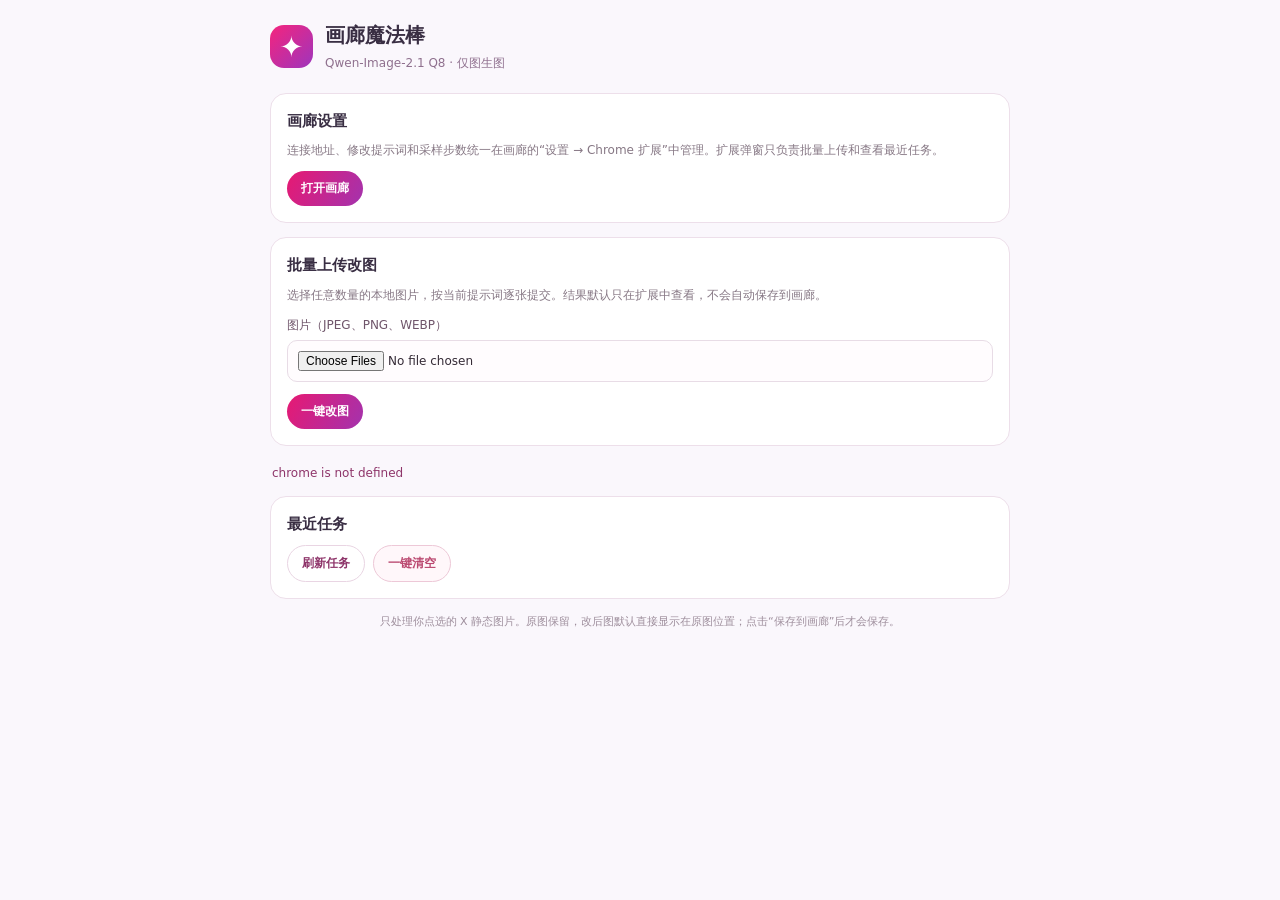
<file: extensions/gallery-qwen-x/popup.html>
<!doctype html>
<html lang="zh-CN"><head><meta charset="utf-8"><meta name="viewport" content="width=device-width,initial-scale=1"><title>画廊魔法棒 · Qwen X</title><link rel="stylesheet" href="ui.css"></head><body>
<main><header><span class="mark">✦</span><div><h1>画廊魔法棒</h1><p>Qwen-Image-2.1 Q8 · 仅图生图</p></div></header>
<section><h2>画廊设置</h2><p>连接地址、修改提示词和采样步数统一在画廊的“设置 → Chrome 扩展”中管理。扩展弹窗只负责批量上传和查看最近任务。</p><div class="actions"><button id="openGallery" class="primary">打开画廊</button></div></section>
<section><h2>批量上传改图</h2><p>选择任意数量的本地图片，按当前提示词逐张提交。结果默认只在扩展中查看，不会自动保存到画廊。</p><label for="uploadImages">图片（JPEG、PNG、WEBP）<input id="uploadImages" type="file" multiple accept="image/jpeg,image/png,image/webp"></label><div class="actions"><button class="primary" id="batchGenerate">一键改图</button><span id="batchStatus" role="status" aria-live="polite"></span></div></section>
<div id="status" role="status"></div><section><h2>最近任务</h2><div id="jobs"></div><div class="actions"><button id="refresh">刷新任务</button><button id="clearJobs">一键清空</button></div></section><footer>只处理你点选的 X 静态图片。原图保留，改后图默认直接显示在原图位置；点击“保存到画廊”后才会保存。</footer></main><script src="shared.js"></script><script src="popup.js"></script></body></html>
</file>
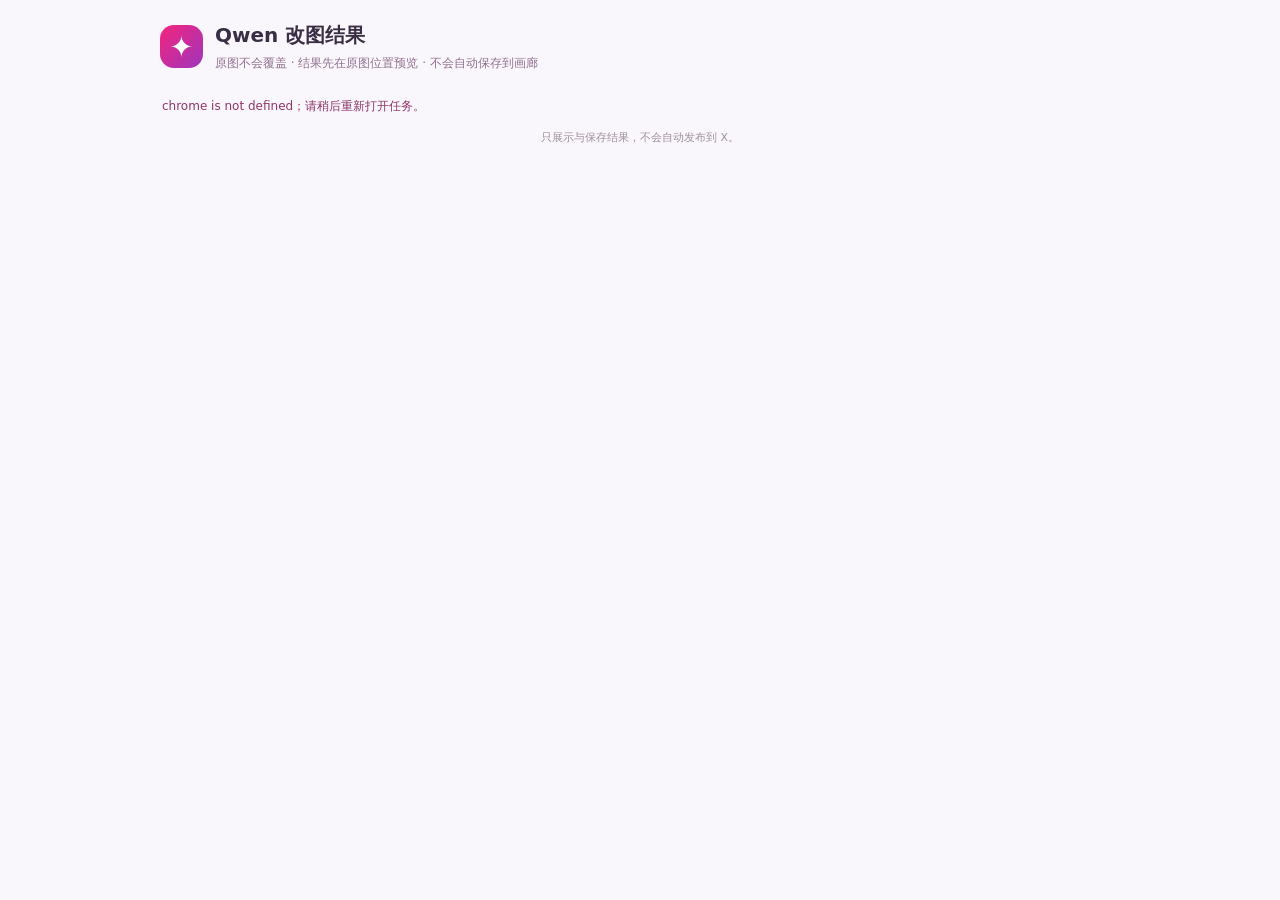
<file: extensions/gallery-qwen-x/result.html>
<!doctype html><html lang="zh-CN"><head><meta charset="utf-8"><meta name="viewport" content="width=device-width,initial-scale=1"><title>Qwen 改图结果</title><link rel="stylesheet" href="ui.css"></head><body class="result"><main><header><span class="mark">✦</span><div><h1>Qwen 改图结果</h1><p>原图不会覆盖 · 结果先在原图位置预览 · 不会自动保存到画廊</p></div></header><div id="status" role="status">正在读取任务…</div><section id="preview" hidden><div class="compare-labels"><span>原图</span><span>Qwen 改后</span></div><div class="compare" id="compare"><img id="before" alt="原图"><img class="after" id="after" alt="Qwen 修改后"><div class="divider"></div></div><input id="split" aria-label="原图与改后对比" type="range" min="0" max="100" value="50"><div class="actions"><a class="button" id="download" download="qwen-x-edit.png">下载改图</a><button class="primary" id="saveGallery">保存到画廊</button><button id="gallery">打开画廊</button><button id="source">打开原帖</button></div></section><footer>只展示与保存结果，不会自动发布到 X。</footer></main><script src="result.js"></script></body></html>
</file>
<file: extensions/gallery-qwen-x/ui.css>
*{box-sizing:border-box}body{margin:0;background:#faf7fc;color:#392e43;font:14px/1.55 system-ui,-apple-system,sans-serif;min-width:360px}main{max-width:780px;margin:auto;padding:20px}header{display:flex;align-items:center;gap:12px;margin-bottom:20px}.mark{display:grid;place-items:center;background:linear-gradient(135deg,#f5247d,#9e35bd);color:white;width:43px;height:43px;border-radius:14px;font-size:29px;flex-shrink:0}h1{font-size:20px;margin:0}header p{margin:3px 0 0;color:#8f708e;font-size:12px}h2{font-size:15px;margin:0 0 8px}section{background:#fff;border:1px solid #eddfea;border-radius:16px;padding:16px;margin-bottom:14px}p{font-size:12px;color:#877885;margin:0 0 12px}label{display:block;font-size:12px;color:#6f556a;margin-bottom:12px}input,textarea{display:block;width:100%;padding:10px;border:1px solid #e8dce6;border-radius:10px;font:inherit;color:#342a36;background:#fffcfe;margin-top:5px}textarea{resize:vertical}button,.button{border:1px solid #e9d5e3;border-radius:99px;background:#fff;color:#8e356a;padding:9px 14px;cursor:pointer;font:600 12px system-ui;text-decoration:none}button.primary,.button.primary{background:linear-gradient(120deg,#e71972,#a333ae);color:white;border:0}button:hover{filter:brightness(.98)}button:disabled{opacity:.55;cursor:wait}.actions{display:flex;flex-wrap:wrap;gap:8px;align-items:center}#status{font-size:12px;white-space:pre-wrap;overflow-wrap:anywhere;color:#8e356a;padding:4px 2px 14px;min-height:20px}.job{padding:10px 0;border-top:1px solid #f2e9f0;display:flex;align-items:center;justify-content:space-between;gap:8px}.job span{font-size:12px;overflow-wrap:anywhere;flex:1;min-width:0}.job small{display:block;color:#a294a0}.job button:last-child{color:#bb4a71;border-color:#edc8d7;background:#fff7fa}#clearJobs{color:#bb4a71;border-color:#edc8d7;background:#fff7fa}footer{font-size:11px;color:#9e8e9c;text-align:center}button:focus-visible,input:focus-visible,textarea:focus-visible{outline:3px solid #eeb5d3;outline-offset:2px}.compare{width:100%;position:relative;max-height:72vh;overflow:hidden;border-radius:14px;background:#efeaf0}.compare img{display:block;width:100%;height:100%;object-fit:contain}.compare .after{position:absolute;inset:0;clip-path:inset(0 0 0 var(--split,50%))}.compare .divider{position:absolute;top:0;bottom:0;left:var(--split,50%);width:2px;background:#fff;pointer-events:none}.compare-labels{display:flex;justify-content:space-between;color:#8b7384;font-size:12px;margin:8px 0}input[type=range]{accent-color:#df2377;padding:0}.result main{max-width:1000px}.result{min-width:0}.result #status{min-height:25px}.result .actions{justify-content:center}
</file>
